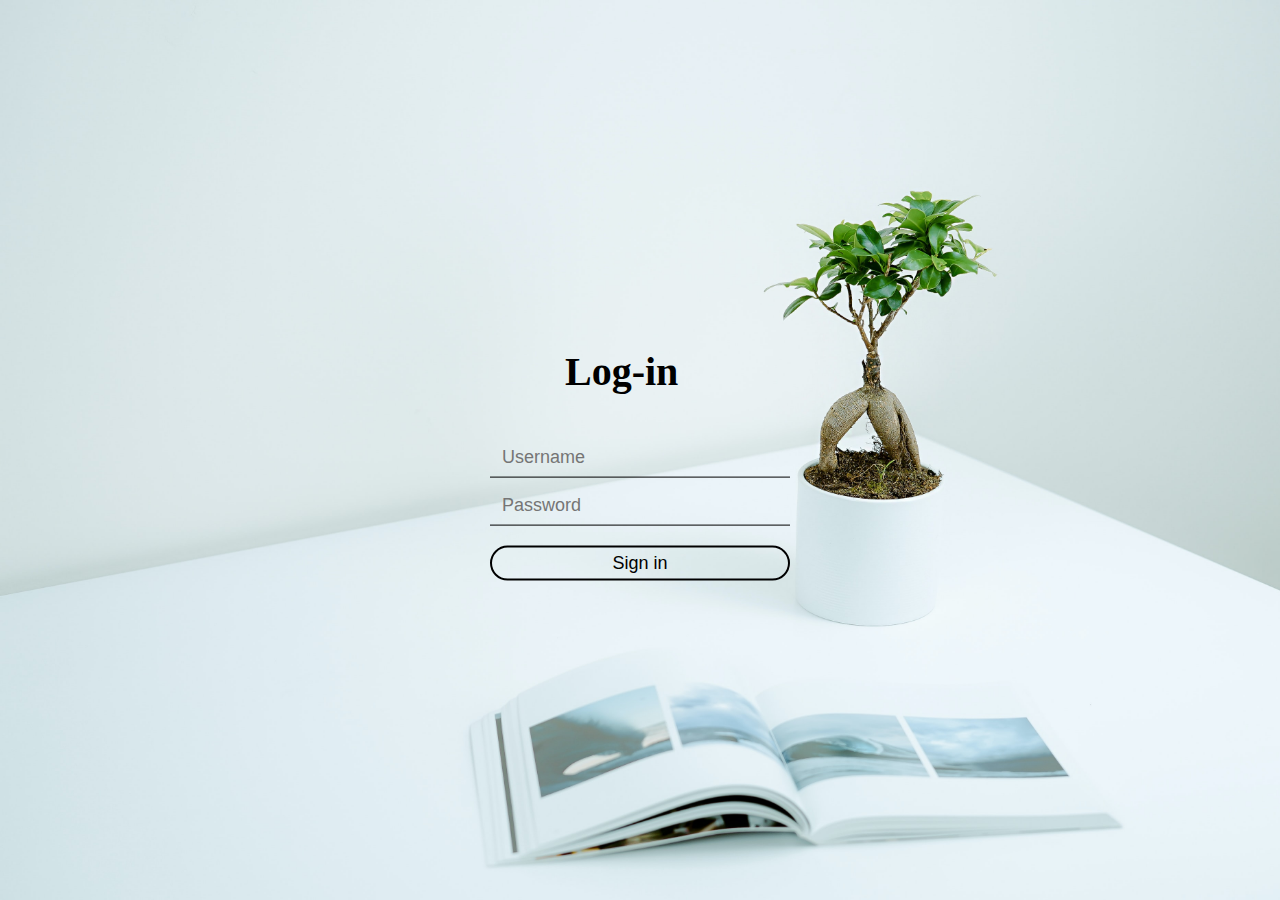
<file: index.html>
<!DOCTYPE html>
<html lang="en">
<head>
	<meta charset="UTF-8">
	<title>"LOGIN FORM"</title>
	<link rel="stylesheet" type="text/css" href="style.css">
</head>		
<script>
function Myfunction() 
{
	var un = document.forms["Form"]["Uname"].value;
	var pw = document.forms["Form"]["Pass"].value;
	if(un=="Deepak" && pw=="123")
	{
		window.location.href="index1.html";
	}
	else
	{
		alert("Invalid Username and Password")
	}
}
</script>

<body>
	<div class="login">
		<h1>Log-in</h1>
		<form name="Form" method="post">
		<div class="textbox">
			<input type="Users" placeholder="Username" name="Uname" value="">
		</div>
		<div class="textbox">
			<input type="password" placeholder="Password" name="Pass" value="">
		</div>
	<input class="btn" type="button" id="logbutton" name="log" value="Sign in" onclick="Myfunction()">
	</div>


</body>
</file>
<file: style.css>
body{
  display: flex;
  justify-content: center;
  align-items: center;
	margin: 0;
	padding: 0;
	background: url(b1.jpg) no-repeat;
	background-size: cover;
  background-attachment: fixed;
}
.login{
	width: 300px;
	position: absolute;
	top: 50%;
	left: 50%;
	transform: translate(-50%,-50%);
	color: black;
	padding: 15px;
}
.login h1{
	transform: translate(25%,0%);
	color: rgb(0, 0, 0);
	font-size: 40px;
	margin-bottom: 30px;
	padding: 13px 0;
}
.textbox{
	width: 100%;
	overflow: hidden;
	font-size: 15px;
	padding: 8px 0;
	margin: 8px 0;
	border-bottom: 1px solid;
}
.textbox input{
	border: none;
	outline: none;
	background: none;
	color: black;
	font-size: 18px;
	width: 80%;
	float: left;
	margin: 0 10px;
}
.btn{
	width: 100%;
	background: none;
	border: 2px solid black;
	color: black;
	padding: 5px;
	font-size: 18px;
	cursor: pointer;
	margin: 12px 0;
	border-radius: 20px;
}
btn:hover, input:hover {
  opacity: 0.3;
}
</file>
